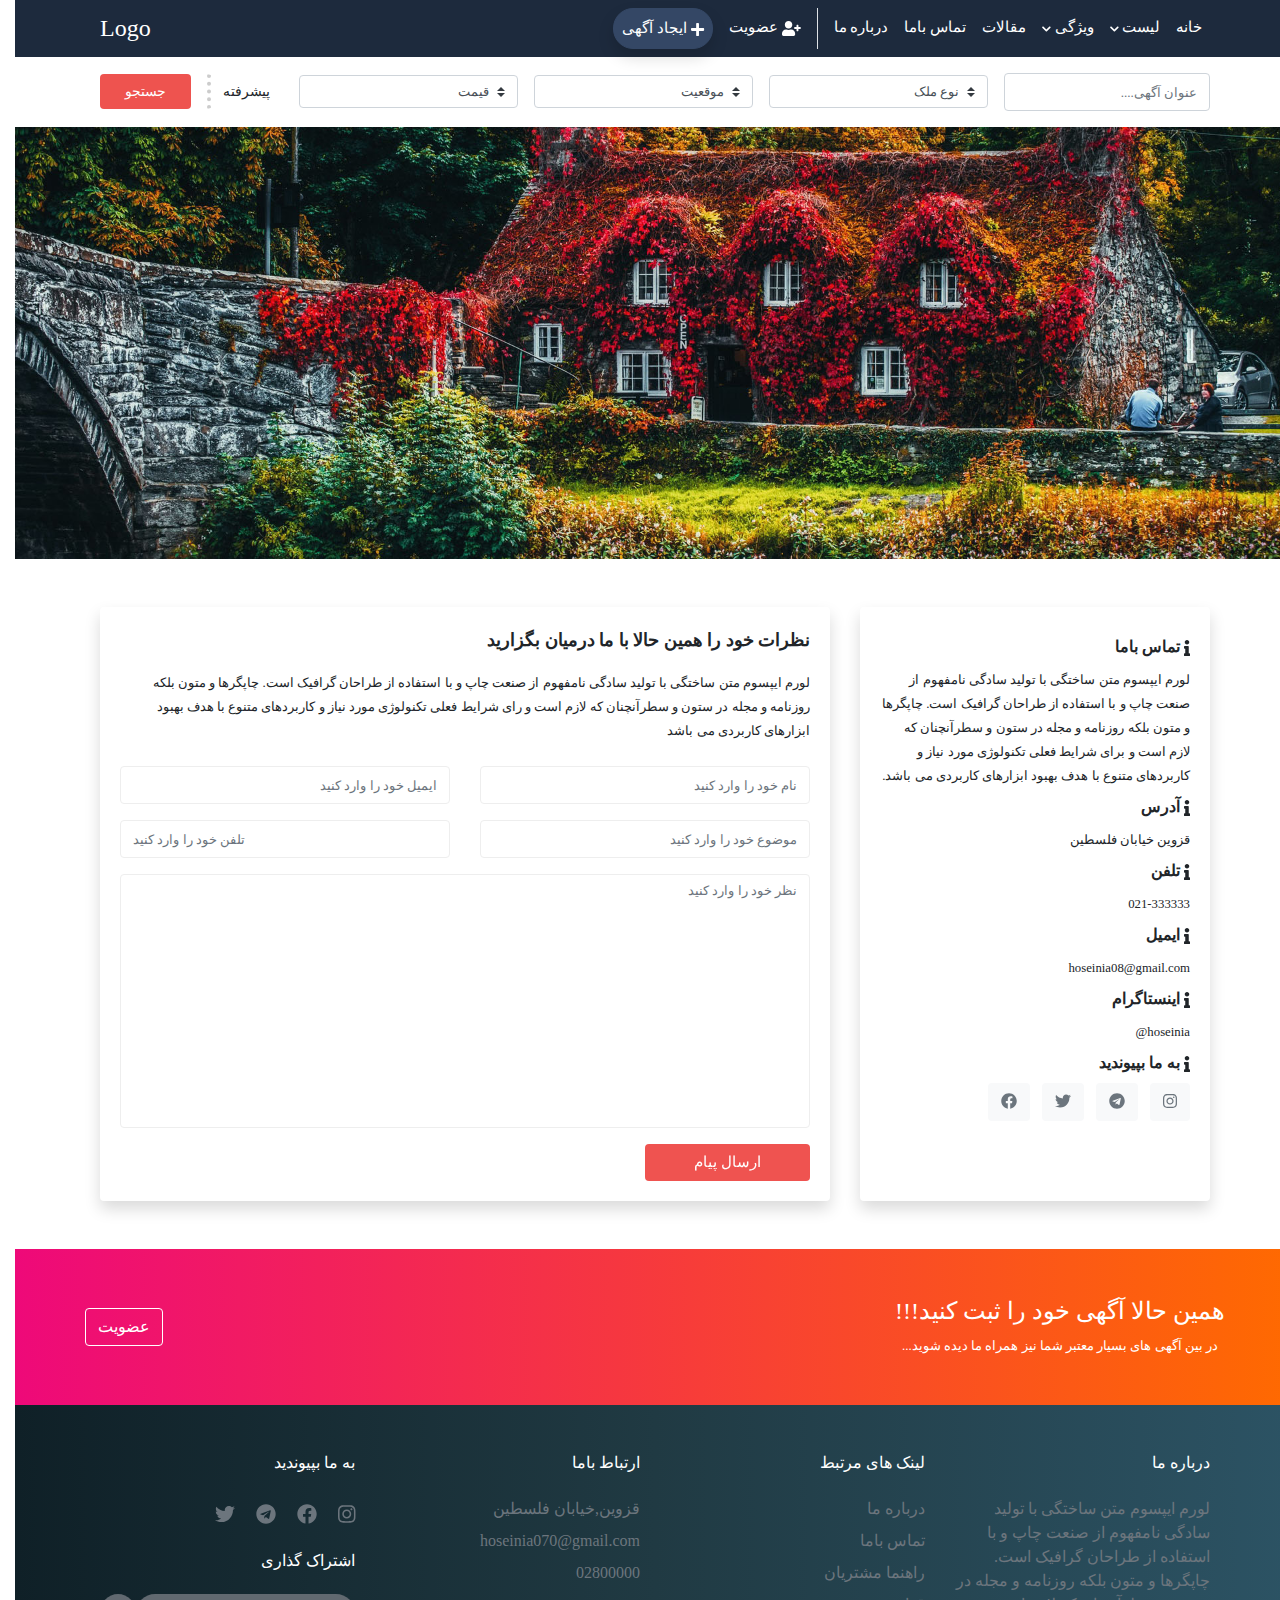
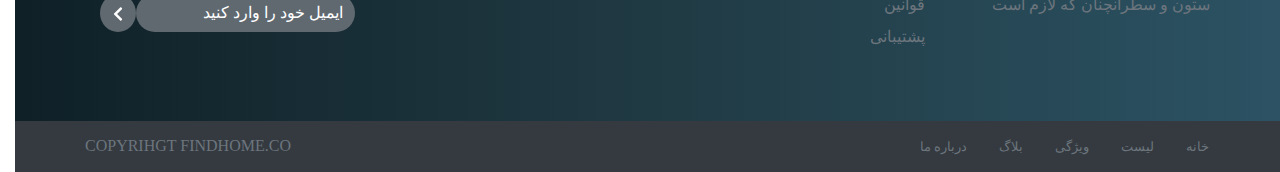
<file: contact us.html>
<!doctype html>
<html>
<head>
<meta charset="utf-8">
<merta name="viewprt" content="width = device-width, initial-scale=1.0"></merta>
<link rel="stylesheet" type="text/css" href="css/bootstrap.min.css">
<link rel="stylesheet" type="text/css" href="css/bootstrap-rtl.css">
<link rel="stylesheet" type="text/css" href="css/slick-theme.css">
<link rel="stylesheet" type="text/css" href="css/slick.css">
<link rel="stylesheet" type="text/css" href="css/hover-min.css">
<link rel="stylesheet" type="text/css" hrer="css/all.min.css">
<link href="style.css" rel="stylesheet" type="text/css">
	  <meta name="viewport" content="width=device-width, initial-scale=1">
  <link rel="stylesheet" href="https://cdn.jsdelivr.net/npm/bootstrap@4.6.1/dist/css/bootstrap.min.css">
  <script src="https://cdn.jsdelivr.net/npm/jquery@3.6.0/dist/jquery.slim.min.js"></script>
  <script src="https://cdn.jsdelivr.net/npm/popper.js@1.16.1/dist/umd/popper.min.js"></script>
  <script src="https://cdn.jsdelivr.net/npm/bootstrap@4.6.1/dist/js/bootstrap.bundle.min.js"></script>
<title>تماس باما - contact us</title>
</head>

<body>
	<!-- start header -->
	<header class="bg-navbar">
		<div class="container">
		<nav class="navbar navbar-dark navbar-expand-md px-md-0">
			<a href="#" class="navbar-brand d-md-none">
				<h4 class="mb-0">Logo</h4>
			</a>
			<button class="navbar-toggler" type="button" data-toggle="collapse" data-target="#amir">
			    <span class="navbar-toggler-icon"></span>	
			</button>
				
			<div class="collapse navbar-collapse" id="amir">
				<ul class="navbar-nav ml-auto menu pr-0 text-center">
					<li class="nav-item"><a class="nav-link text-white" href="index.html">خانه</a></li>
					<li class="nav-item dropdown">
						<a class="nav-link text-white" href="#" id="navbarDropdown1" data-toggle="dropdown">لیست
							<i style="font-size: 10px;" class="fa fa-chevron-down align-middle"></i>
						</a>
						<div class="dropdown-menu dropdown-menu-right border-0 shadow-sm text-right">
							<a href="#" class="dropdown-item">لیست شماره 1</a>
							<a href="#" class="dropdown-item">لیست شماره 2</a>
							<a href="#" class="dropdown-item">لیست شماره 3</a>
						</div>	
					</li>
					<li class="nav-item dropdown">
						<a class="nav-link text-white" href="#" id="navbarDropdown2" data-toggle="dropdown">ویژگی
							<i style="font-size: 10px;" class="fa fa-chevron-down align-middle"></i>
						</a>
						<div class="dropdown-menu dropdown-menu-right border-0 shadow-sm text-right">
							<a href="#" class="dropdown-item">لیست شماره 1</a>
							<a href="#" class="dropdown-item">لیست شماره 2</a>
							<a href="#" class="dropdown-item">لیست شماره 3</a>
						</div>	
					</li>

					<li class="nav-item namel"><a class="nav-link text-white" href="blog.html">مقالات</a></li>
					<li class="nav-item namel"><a class="nav-link text-white" href="#">تماس باما</a></li>
					<li class="nav-item namel"><a class="nav-link text-white" href="abuots us.html">درباره ما</a></li>
					<li class="nav-item border-right pr-2 ml-2 mr-2 ">
						<a class="nav-link text-white" href="#">
							<i class="fa fa-user-plus align-middle  ml-1"></i>عضویت
						</a>
					</li>
					<li class="nav-item shadow">
						<a class="nav-link text-white" href="#">
							<i class="fa fa-plus align-middle ml-1"></i>ایجاد آگهی
						</a>
					</li>
				</ul>
			</div> 
			<a class="navbar-brand d-none d-md-block" href="#">
				<h4 class="mb-0">Logo</h4>
			</a>
		</nav>
	    </div>
    </header>
	<div class="header-two bg-white py-3">
		<div class="container">
			<div class="row">
				<div class="col-12">
					<form class="d-lg-flex justify-content-center align-items-center text-center">
						<input type="text" placeholder="عنوان آگهی...." class="form-control ml-lg-3 mb-2 mb-lg-0">
						<select class="custom-select ml-lg-3 mb-2 mb-lg-0">
							<option selected>نوع ملک</option>
							<option value="1">آپارتمان</option>
							<option value="2">خانه ویلایی</option>
							<option value="3">زمین و کلنگی</option>
						</select>
						<select class="custom-select ml-lg-3 mb-2 mb-lg-0">
							<option selected>موقعیت</option>
							<option value="1">داخل شهر</option>
							<option value="2">بیرون شهر</option>
						</select>
						<select class="custom-select ml-lg-3 mb-3 mb-lg-0">
							<option selected>قیمت</option>
							<option value="1">از کم به زیاذ</option>
							<option value="2">از زیاد به کم</option>
						</select>
						<a class="btn  ml-lg-3 pro">پیشرفته</a>
						<button class="btn px-4">جستجو</button>
					</form>
				</div>
			</div>
		</div>
	</div>
	<!--end header-->
	<!--Start picture-->
	<div class="picture">
		<div class="row">
			<div class="col-12 d-none d-lg-block">
				<img src="image/pexels-lisa-fotios-1438248.jpg" class="img-fluid" alt="img">
			</div>
		</div>
	</div>
	<!--End picture-->
	<main class="mt-5">		
		<!--Start boxes-->
		<div class="container">
			<div class="row">
				<div class="col-12 col-lg-4 align-items-stretch d-flex">
					<div class="card border-0 shadow right-side-content">
						<div class="card-body text-right">
							<p class="mb-2 mt-2 text-right">
								<strong><i class="fas fa-info align-middle ml-1"></i>تماس باما</strong>
							</p>
							<small class="text-right">لورم ایپسوم متن ساختگی با تولید سادگی نامفهوم از صنعت چاپ و با استفاده از طراحان گرافیک است. چاپگرها و متون بلکه روزنامه و مجله در ستون و سطرآنچنان که لازم است و برای شرایط فعلی تکنولوژی مورد نیاز و کاربردهای متنوع با هدف بهبود ابزارهای کاربردی می باشد.</small>
							
							<p class="mb-2 mt-2 text-right">
								<strong><i class="fas fa-info align-middle ml-1"></i>آدرس</strong>
							</p>
							<small class="text-right">قزوین خیابان فلسطین</small>
							<p class="mb-2 mt-2 text-right">
								<strong><i class="fas fa-info align-middle ml-1"></i>تلفن</strong>
							</p>
							<small class="text-right">021-333333</small>
							<p class="mb-2 mt-2 text-right">
								<strong><i class="fas fa-info align-middle ml-1"></i>ایمیل</strong>
							</p>
							<small class="text-right">hoseinia08@gmail.com</small>
							<p class="mb-2 mt-2 text-right">
								<strong><i class="fas fa-info align-middle ml-1"></i>اینستاگرام</strong>
							</p>
							<small class="text-right">hoseinia@</small>
							<p class="mb-2 mt-2 text-right">
								<strong><i class="fas fa-info align-middle ml-1"></i>به ما بپیوندید</strong>
							</p>
							<a href="#" class="btn text-muted align-middle bg-light ml-2"><i class="fab fa-instagram"></i></a>
							<a href="#" class="btn text-muted align-middle bg-light ml-2"><i class="fab fa-telegram"></i></a>
							<a href="#" class="btn text-muted align-middle bg-light ml-2"><i class="fab fa-twitter"></i></a>
							<a href="#" class="btn text-muted align-middle bg-light ml-2"><i class="fab fa-facebook"></i></a>
							
							
							
						</div>
					</div>
				</div>
				<div class="col-12 col-lg-8 d-flex align-items-stretch">
					<div class="card border-0 shadow">
						<div class="card-body text-right">
							<p class="mb-3" style="font-size: 18px;font-weight: 600;">نظرات خود را همین حالا با ما درمیان بگزارید</p>
							<small>لورم ایپسوم متن ساختگی با تولید سادگی نامفهوم از صنعت چاپ و با استفاده از طراحان گرافیک است. چاپگرها و متون بلکه روزنامه و مجله در ستون و سطرآنچنان که لازم است و 
								رای شرایط فعلی تکنولوژی مورد نیاز و کاربردهای متنوع با هدف بهبود ابزارهای کاربردی می باشد
							</small>
							<form class="mt-4 send-form">
								<div class="row">
									<div class="form-group col-12 col-lg-6">
										<input type="text" class="form-control" placeholder="نام خود را وارد کنید">
									</div>
									<div class="form-group col-12 col-lg-6">
										<input type="email" class="form-control" placeholder="ایمیل خود را وارد کنید">
									</div>
								</div>
								
								<div class="row">
									<div class="form-group col-12 col-lg-6">
										<input type="text" class="form-control" placeholder="موضوع خود را وارد کنید">
									</div>
									<div class="form-group col-12 col-lg-6">
										<input type="tel" class="form-control" placeholder="تلفن خود را وارد کنید">
									</div>
								</div>
								<div class="row">
									<div class="form-group col-12">
										<textarea name="" class="form-control w-100" placeholder="نظر خود را وارد کنید" cols="30" rows="10" style="resize: none;"></textarea>
 									</div>		
								</div>
								
							</form>
							<div class="send">
								<a href="#" class="btn hvr-push px-5">ارسال پیام</a>
							</div>
						</div>
				    </div>
			    </div>	 
		    </div>
		</div>
		<!--Start regester-->
		<div class="regester py-5 mt-5">
			<div class="container">
				<div class="row flex-column flex-lg-row align-items-center justify-content-between text-center">
					<div>
						<h4 style="font-family: B Elham">همین حالا آگهی خود را ثبت کنید!!!</h4>
						<small>در بین آگهی های بسیار معتبر شما نیز همراه ما دیده شوید...</small>
					</div>
					<div class="mt-3 mt-lg-0">
						<a class="btn p-x-4">عضویت</a>
					</div>
				</div>
			</div>
		</div>
		<!--End regester-->
	</main>
	<!--Start footer-->
	<footer>
		<div class="footer-top py-5">
			<div class="container">
				<div class="row">
					<div class="col-12 col-lg-3 text-center text-lg-right mb-3">
						<h6 class="text-white mb-4">درباره ما</h6>
						<p class="text-muted">لورم ایپسوم متن ساختگی با تولید سادگی نامفهوم از صنعت چاپ و با استفاده از طراحان گرافیک است. چاپگرها و متون بلکه روزنامه و مجله در ستون و سطرآنچنان که لازم است 
						</p>
					</div>
					<div class="col-12 col-lg-3 text-center text-lg-right mb-3">
						<h6 class="text-white mb-4">لینک های مرتبط</h6>
						<ul class="nav pr-0 flex-column">
							<li class="nav-item">
								<a href="#" class="nav-link text-muted pt-0 pr-0">
									درباره ما
								</a>
							</li>
							<li class="nav-item">
								<a href="#" class="nav-link text-muted pt-0 pr-0">
									تماس باما
								</a>
							</li>
							<li class="nav-item">
								<a href="#" class="nav-link text-muted pt-0 pr-0">
									راهنما مشتریان
								</a>
							</li>
							<li class="nav-item">
								<a href="#" class="nav-link text-muted pt-0 pr-0">
									قوانین
								</a>
							</li>
							<li class="nav-item">
								<a href="#" class="nav-link text-muted pt-0 pr-0">
									پشتیبانی
								</a>
							</li>
						</ul>
					</div>
					<div class="col-12 col-lg-3 text-center text-lg-right mb-3">
						<h6 class="text-white mb-4">ارتباط باما</h6>
						<p class="d-block text-muted mb-2">قزوین,خیابان فلسطین</p>
						<p class="d-block text-muted mb-2">hoseinia070@gmail.com</p>
						<p class="d-block text-muted mb-2">02800000</p>
					</div>
					
					
					
					
					
					<div class="col-12 col-lg-3 text-center text-lg-right mb-3">
						<h6 class="text-white mb-4">به ما بپیوندید</h6>
						<div class="follow">
							<a href="#" class="ml-3 text-muted">
								<i class="fab fa-instagram align-middle"></i>
							</a>
							<a href="#" class="ml-3 text-muted">
								<i class="fab fa-facebook align-middle"></i>
							</a>
							<a href="#" class="ml-3 text-muted">
								<i class="fab fa-telegram align-middle"></i>
							</a>
							<a href="#" class="ml-3 text-muted">
								<i class="fab fa-twitter align-middle"></i>
							</a>
						</div>
						<h6 class="text-white my-4">اشتراک گذاری</h6>
						<div class="follow2 d-flex justify-content-center justify-content-lg-between">
							<div class="form-group">
								<input type="text" class="form-control rounded-pill py-3 border-0" placeholder="ایمیل خود را وارد کنید">
							</div>
							<div class="mr-2 mr-lg-0">
								<a href="#" class="btn"><i class="fas fa-chevron-left align-middle text-white"></i></a>
							</div>
						</div>
					</div>
				</div>
			</div>
		</div>
	</footer>
	<div class="under-footer py-2 bg-dark">
		<div class="container">
			<div class="row justify-content-between align-items-center d-flex foo">
					<div class="items d-flex">
						<li class="nav-item d-flex">
							<a href="#" class="nav-link text-muted">خانه</a>
						</li>
						<li class="nav-item d-flex">
							<a href="#" class="nav-link text-muted">لیست</a>
						</li>
						<li class="nav-item d-flex">
							<a href="#" class="nav-link text-muted">ویژگی</a>
						</li>
						<li class="nav-item d-flex">
							<a href="#" class="nav-link text-muted">بلاگ</a>
						</li>
						<li class="nav-item d-flex">
							<a href="#" class="nav-link text-muted">درباره ما</a>
						</li>
					</div>
					<a href="#" class="text-muted">COPYRIHGT FINDHOME.CO </a>
			</div>
		</div>
	</div>

	
</body>
<script src="js/all.min.js"></script>
<script src="js/bootstrap.min.js"></script>
<script src="js/jquery-3.3.1.min.js"></script>
<script src="js/slick.min.js"></script>
<script src="js/myscripts.js"></script>
<script src="js/popper.min.js"></script>
</html>
</file>
<file: style.css>
@charset "utf-8";
/* CSS Document */

* {
	font-family: iransans;
}
a {
	text-decoration: none !important;
}

.bg-navbar {
	background: #1d2a3d;
}

.menu li a {
	font-size: 15px;
}
.dropdown-menu a {
	font-size: 13px;
}
.menu .nav-item:not(:last-child) a {
	border-radius: 7px;
		transition: all ease 0.3s;

}
.menu .nav-item:not(:last-child) a:hover {
	background-color: #fff;
	color: #1d2a3d !important;
}

@media screen and (max-width:768px) {
    .navbar-toggler{
        border: 0 !important;
		display:block;
		visibility: visible;
    }
}

@media screen and (min-width:768px) {
    .menu .dropdown-menu {
        display: block;
        border-radius: 0;
        transition: .3s;
        visibility: hidden;
        opacity: 0;
        margin-top: 1.5em;
        padding: 0 !important;
        background: #fdfdfd
    }

    .menu .nav-item:hover .dropdown-menu {
        visibility: visible;
        opacity: 1;
        margin-top: .5em
    }

    .menu .dropdown-menu a {
        transition: .3s;
        margin: 10px 0
    }

    .menu .dropdown-menu a:hover {
        background: 0 0 !important;
        color: #344765
    }
}


.menu .nav-item:last-child {
    background: #344765;
    border-radius: 20px;
    transition: .3s;
    border: 1px solid #344765 !important
}

.menu .nav-item:last-child a {
    color: #fff !important;
    transition: .3s
}

.menu .nav-item:last-child:hover {
    background: 0 0;
    border: 1px solid #344765 !important
}

.menu .nav-item:last-child:hover a {
    color: #fff !important
}
.header-two select{
	font-size: 13px;
	font-weight: 100;
}
.header-two input::placeholder{
	font-size: 13px;
	font-weight: 300;
}
.header-two a{
	border-left: 4px dotted #ccc;
	border-radius: 0;
	font-size: 14px;
}
.header-two button{
	color:#fff;
	background-color: rgb(238,83,79);
	font-size: 14px;
	transition: all ease .3s;
	border: 1px solid transparent;
	font-weight: 550;
}
.header-two button:hover{
	background-color: #fff;
	color: rgb(238,83,79);
	border: 1px solid rgb(238,83,79);
}

.carousel-caption{
	top:30%;
}
.carousel-item{
	position: relative;
}
.overlay{
	position: absolute;
	top:0;
	left:0;
	width: 100%;
	height: 100%;
	background-color: rgba(0,0,0,.6)
}

.carousel-caption h4{
	font-size: 18px;
	font-weight: 400;
}

.carousel-caption p{
	font-size: 55px;
	font-weight: 800;
	font-family: B Elham;
	letter-spacing: 3px;
}

.carousel-caption a{
	border:1px solid #fff;
	transition: all ease .3s;
	color: #fff;
	font-size: 18px;
}

.carousel-caption a:hover{
	background-color: #fff;
	color: #000;
	letter-spacing: 2px;
	
}

.carousel-caption h5{
	font-weight: 200;
	font-size: 15px;
	letter-spacing: 2px;
}



.feature h5{
	font-weight: 800;
	font-size: 18px;
}

.feature p{
	font-weight: 300;
	letter-spacing: 6px;
}


.slider-first{
	position: relative;
}
.custom-card-1{
	transition: .3s;
}
.custom-card-1:hover{
	box-shadow: 0 0 15px rgba(0,0,0,0.3) !important;
}
.card-image-custom{
	position: relative;
}

.card-image-custom .overlay-img-card{
	position: absolute;
	top:0;
	bottom: 0;
	left: 0;
	right: 0;
	color: #fff;
}

.card-image-custom .overlay-img-card .top small{
	background-color: #5c6bc0;
	border-radius: 5px;
	font-weight: 300;
}

.card-image-custom .overlay-img-card .bottom a{
	font-size: 13px;
	color: #fff;
	opacity: 0.5;
}

.card-image-custom .overlay-img-card .bottom a:hover{
	opacity: 1;
}

.overlay2{
	position: absolute;
	top: 0;
	left: 0;
	width: 100%;
	height: 100%;
}
.overlay2{
	background: rgba(0,0,0,0.3);
}

.city-images{
	position: relative;
	top:0;
	left: 0;
	bottom: 0;
	right: 0;
	border-radius: 15px;
	overflow: hidden;
}


.overlay3{
	position: absolute;
	top: 0;
	left: 0;
	width: 100%;
	height: 100%;
	background-image: linear-gradient(to bottom,transparent,rgba(0,0,0,0.9));
}

.overlay-text{
	position: absolute;
	color: #fff;
	left: 0;
	right: 0;
	bottom: 50px;
	margin: 0 auto;
	text-align: center;
}

.city-images:hover img{
	transform: scale(1.3) rotate(8deg);
	transition: 0.3s;
}

@media screen and (min-width:992px){
	.city-image2{
		height: 408px;
	}
	.city-image2 img{
		height: 408px;
	}
}

@media screen and (min-width:1200px){
	.city-image2{
		height: 487px
	}
	.city-image2 img{
		height: 487px;
	}
}


.feature1 h5{
	font-weight: 800;
}


.card {
	border-radius: 15px;
}

.chose-card{
	border-radius: 13px;
	transition: all ease 0.3s;
}

.chose-card p{
	font-weight: 800px;
	font-siz:15px;
}

.chose-card small{
	font-weight: 300;
	font-size: 13px;
}

.chose-card img{
	background: #eee;
}

.chose-card:hover img{
	background: #fff;
}

.chose-card:hover{
	box-shadow: 0 10px 50px rgba(0,0,0,0.15px);
	color: #fff;
	transform: translateY(-0.5rem);
	background: rgba(255,0,0,0.6);
}

.comment-2 .card-header small{
	font-weight: 300;
	font-size: 12px;
	color: #fff;
}

.comment-2{
	transition: 0.3s;
	border-radius: 10px;
}

.comment-2:hover{
	box-shadow: 0 0 25px rgba(0,0,0,0.1)
}

.comment-2 .card-header p{
	font-weight: 700;
	font-size: 20px;
	color: #fff;
}

.comment-2 .card-body p{
	font-weight: 700;
	color: #fff;
}

.comment-2 .card-body small{
	font-weight: 300;
	font-size: 11px;
	line-height: 2;
	color: #fff;
}


.comment-2 .card-body img{
	border: 6px solid #545454;
	border-radius: 100%;
}

.comment-3{
	color: #fff !important;
	transition: 0.3s;
}

.comment-3:hover{
	box-shadow: 0 0 25px rgba(0,0,0,0.5) !important;
	
}

.best-value{
	background-color: #f3e043;
	background-image: linear-gradient(to right, #ee0979, #ff6a00);
}

.overlay5{
	position: absolute;
	left: 0;
	width: 100%;
	top: 0;
	background: rgba(39, 60, 117, 0.7);
	height: 0%;
	opacity: 0;
	visibility: hidden;
	transition: 0.3s;
	display: flex;
	justify-content: center;
	align-items: center;
	z-index: 99;

}

.overlay5 a{
	transition: 0.3s;
	opacity: 0;
	visibility: hidden;
	border-radius: 10px;
	font-size: 13px;
	color: #273c75 !important;
	background: #fff;
	font-weight: 700;

}

.custom-my .overlay5 a:hover{
	background: #273c75;
	color: #fff !important;
}
.custom-my:hover .overlay5 a{
	color: #fff;
	opacity: 1;
	visibility: visible;
	transform: scale(1);
}
.custom-my:hover .overlay5{
	opacity: 1;
	visibility: visible;
	height: 100%;
}


.custom-my{
	transition: 0.3s;
}

.custom-my:hover .overlay-img-card2 {
	opacity: 0;
	visibility: hidden;
	transition: 0.3s;
}

.overlay-img-card2 .bottom .oii{
	visibility: hidden !important;
}

.overlay-img-card2 .bottom .ooo{
	margin-top: 70px;
	margin-left: 100px;
}




.slick-dots {
	display: flex;
	justify-content: center;
	margin: 0;
	list-style: none;
}
.slick-dots li {
	margin: 0 .1px;
	bottom: -15px;
}
.slick-dots li button {
	display: block;
	width: 0.5rem;
	height: 0.5rem;
	padding: 0;
	border-radius: 100%;
	background-color: #e2e2e2 !important;
	text-indent: -9999px;
}

li.slick-active button {
	transition: all ease 0.3s;
	background-color: #0c1946 !important;
}



.ar p{
	letter-spacing: 0px;
}

.overlay4 {
	position: absolute;
	left: 0;
	width: 100%;
	top: 0;
	background: rgba(0, 0, 0, 0.7);
	opacity: 0;
	height: 100%;
	visibility: hidden;
	transition: 0.3s;
	display: flex;
	justify-content: center;
	align-items: center;
	z-index: 99;
}
.overlay4 a {
	transition: 0.3s;
	opacity: 0;
	visibility: visible;
	border-radius: 15px;
	font-size: 13px;
	color: #fff !important;
	background: #2980b9;
	font-weight: 300;
	transform: scale(0);
	transition-delay: 0.1s;
	border: 1px solid #2980b9;
}
.hover-card .overlay4 a:hover {
	color: #2980b9 !important;
	background: #fff;
	border: 1px solid #2980b9;
}

.hover-card:hover .overlay4 {
	opacity: 1;
	visibility: visible;
}
.hover-card:hover .overlay4 a {
	color: #fff;
	transform: scale(1);
	opacity: 1;
	visibility: visible;
}

.partners .card{
	transition: 0.3s;
	border-radius: 10px;
}
.partners .card:hover{
	box-shadow: 0 0 25px rgba(0,0,0,0.3)
}

.regester{
	background-color: #f3e043;
	background-image: linear-gradient(to right, #ee0979, #ff6a00);
	color: #fff;
}

.regester a{
	color: #fff;
	border: 1px solid #fff;
	
}


.regester a:hover{
	background: #ff6a00;
	
}


.footer-top{
	background: linear-gradient(to right, #0f2027, #203a43, #2c5364);
}


.footer-top .nav .nav-item{
	transition: 0.3s;
}

.footer-top .nav .nav-item:hover{
	transform: translateX(-0.7rem)
}

.footer-top .nav .nav-item:hover a{
	color: #fff !important;
	transition: 0.2s;
}

.footer-top .follow a{
	transition: 0.3s;
	font-size: 20px !important;
}
.footer-top .follow a:hover{
	color: #fff !important;
}

.follow2 input{
	background: #616970;
	color: #fff;
	box-shadow: none;
}
.follow2 input::placeholder{
	color: #fff !important;
}
.follow2 a{
	background: #616970;
	border-radius: 100%;
	transition: 0.3s;
}


.items a{
	font-size: 13px;
}

.foo li a:hover{
	color: #fff !important;
	transition: 0.3s
}
.foo a:hover{
	color: #fff !important;
	transition: 0.3s;
}




.pic{
	height: 30px;
	width: 30px;
}



.about-us-info{
	border-radius: 10px;
	cursor: pointer;
	padding: 8px;
	transition: 0.3s;
}


.about-us-info:hover{
	background: #f4f4f4;
}


.card-body-custom p{
	font-weight: 700;
}

.card-customer{
	transition: 0.3s;
	border-radius: 25px;
}

.card-customer:hover{
	transform: translateY(-6px);
	box-shadow: 0 0 25px rgba(0,0,0,0.3) !important;
}

.send-form input,textarea{
	border: 1px solid #eee !important;
	
}


.send-form input::placeholder{
	font-size: 13px;
	font-weight: 300;
}

.send-form textarea::placeholder{
	font-size: 13px;
	font-weight: 300;
}

.send a{
	background: #EF5350;
	color: #fff !important;
	font-size: 15px;
}



.search input{
	border: 1px solid #eee !important;
}

.search a{
	background: #ff5a60;
	color: #fff;
	border: 1px solid #ff5a60;
	font-weight: 300;
}

.search a:hover{
	background: #fff;
	color: #ff5a60;
	transition: 0.3s;
}

.search input::placeholder{
	font-size: 13px;
	font-weight: 300;
}


.search2 {
	position: relative;
}

.search2 a{
	position: absolute;
	top: 0;
	left: 0;
	bottom: 0;
}
.category-p a{
	font-size: 14px;
	transition: 0.3s;
	color: #000;
}
.category-p a:hover{
	color: #ff5a60 !important;
	margin-right: 8px;
}


.custom-image{
	position: relative;
}
.overlay6{
	position: absolute;
	top: 0;
	left: 0;
	width: 100%;
	height: 100%;
	visibility: hidden;
	background: rgba(0,0,0,0.3);
	opacity: 0;
	transition: 0.3s;
	justify-content: center;
	align-items: center;
	display: flex;
}
.overlay6 a{
	visibility: hidden;
	opacity: 0;
	background: #2980b9;
	color: #fff;
	border-radius: 15px;
	transition-delay: 0.1s;
	transform: scale(0);
}
.custom-hover:hover .overlay6{
	visibility: visible;
	opacity: 100;
}

.custom-hover:hover .overlay6 a{
	visibility: visible;
	opacity: 100%;
	transform: scale(1);
}
.custom-hover .overlay6 a:hover{
	background-color: transparent;
	color: #2980b9;
	border: 1px solid #2980b9;
	font-weight: 900;
}
.right-arrow p{
	color: #78909C;
}
.right-arrow p:hover{
	color: #ff5a60;
	transition: 0.2s;
}

.box a{
	color: #ccc;
	transition: 0.3s;
}
.box a:hover{
	color: #FFEE58;
}
.b1:hover ~ a{
	color: #FFEE58;
}
.b2:hover ~ a{
	color: #FFEE58;
}
.b3:hover ~ a{
	color: #FFEE58;
}
.b4:hover ~ a{
	color: #FFEE58;
}
.b5:hover ~ a{
	color: #FFEE58;
}
.review img{
	border-radius: 10px;
}

@media(min-width:768px){
	.review img{
		width: 9rem !important;
		height: 7rem !important;
	}
}
.review2 input{
	border: 1px solid #eee;
}
.review2 input::placeholder{
	font-size: 13px;
	font-weight: 200 !important;
}
.review2 textarea::placeholder{
	font-size: 13px;
	font-weight: 300;
}

.op-custom option{
	font-size: 14px;
	font-weight: 300;
}

.op-custom select{
	font-size: 14px;
	font-weight: 300;
	border: 1px solid #eee;
}

.hover-man .overlay2{
	opacity: 0;
	visibility: hidden;
	transition: 0.3s;
}
.hover-man:hover .overlay2{
	opacity: 1;
	visibility: visible;
}

.listing img{
	width: 20em;
	border-radius: 10px;
}
.amirover{
	margin-left: auto;
}

.listing {
	border-radius: 10px;
	transition: 0.3s;
}
.listing:hover{
	background : #f6f6f6;
}

.overlay-c:hover{
	
	box-shadow: 0 0 25px rgba(0,0,0,0.2) !important;
	background: 0 0 !important;
}
.overlay-c .overlay2 a{
	background: rgba(0,0,0,0.3);
}
.overlay-c .overlay2 a:hover{
	background: #151515;
}

.paging li a {
	transition: 0.3s;
}
.paging li a:hover{
	color: #fff !important;
	background: #E57373 !important;
}

.islider img{
	height: 600px;
	width: 100%;
}

.search1 input::placeholder{
	font-size: 13px;
	font-weight: 200;
}
.search1 input{
	border: 1px solid #eee;
}
.search1 textarea::placeholder{
	font-size: 13px;
	font-weight: 200;
}

.mapimage img{
	width: 100%;
	height: 300px;
}

.homevideo img{
	width: 100%;
	height: 300px;
}

.distanse img{
	width: 50px;
	height: 50px;
}
.didgahimage img{
	widows: 200px;
	height: 150px;
}


.search3 input{
	border: 1px solid #eee;
}
.search3 input::placeholder{
	font-size: 13px;
	font-weight: 300;
}
.search3 textarea::placeholder{
	font-size: 13px;
	font-weight: 300;
}
</file>
